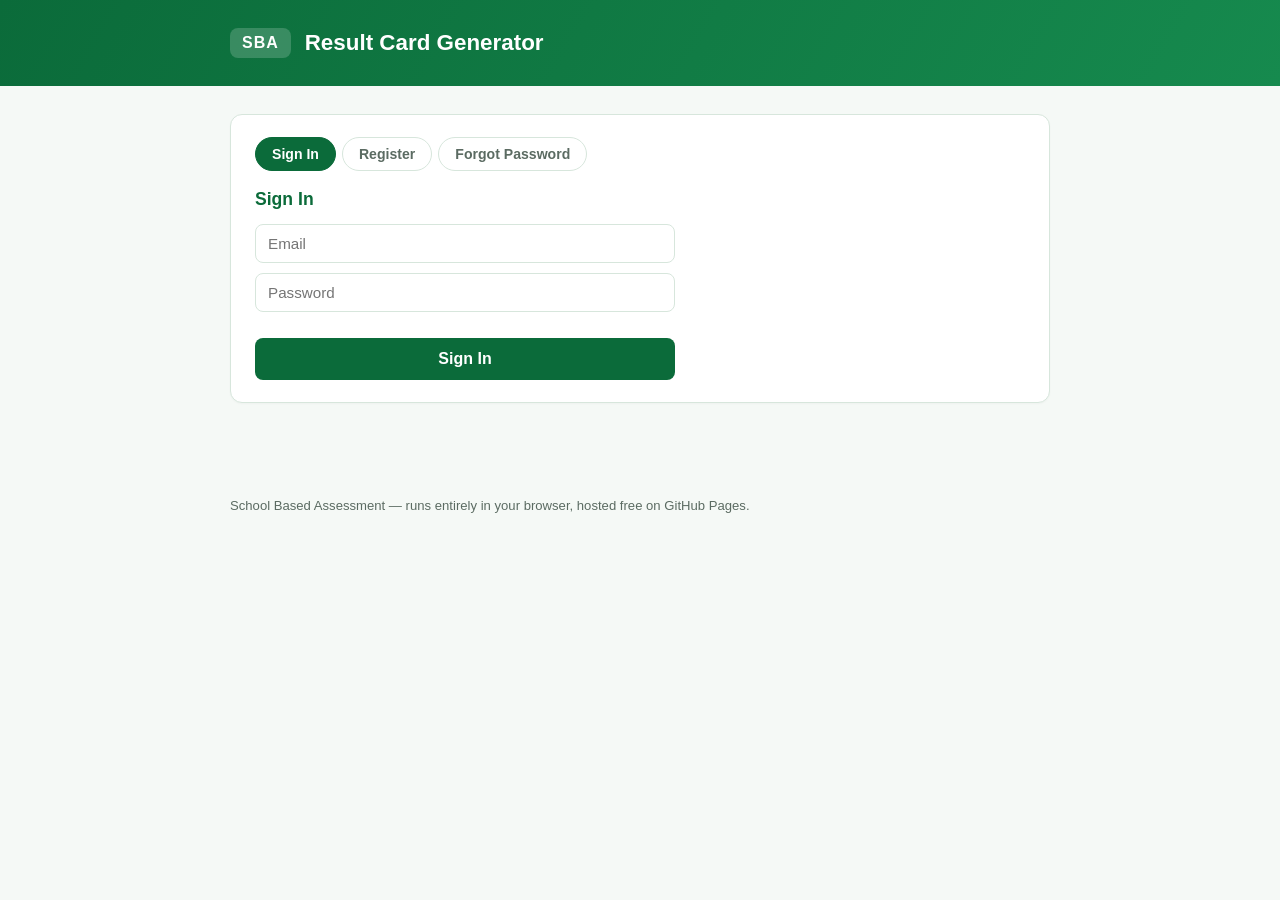
<file: docs/index.html>
<!DOCTYPE html>
<html lang="en">
<head>
<meta charset="UTF-8">
<meta name="viewport" content="width=device-width, initial-scale=1.0">
<title>SBA Result Card Generator</title>
<link rel="stylesheet" href="css/style.css">
</head>
<body>
  <header class="topbar">
    <div class="wrap topbar-row">
      <div class="topbar-left">
        <span class="badge">SBA</span>
        <h1>Result Card Generator</h1>
      </div>
      <div class="topbar-right" id="topbar-account" hidden>
        <span id="topbar-email"></span>
        <a href="#" id="nav-signout">Sign out</a>
      </div>
    </div>
  </header>

  <main class="wrap">

    <!-- ============== LOGGED OUT: auth card ============== -->
    <section class="card" id="view-auth">
      <div class="auth-tabs">
        <button class="auth-tab active" data-tab="signin">Sign In</button>
        <button class="auth-tab" data-tab="signup">Register</button>
        <button class="auth-tab" data-tab="forgot">Forgot Password</button>
      </div>

      <div id="tab-signin" class="auth-panel">
        <h2>Sign In</h2>
        <div class="account-form">
          <input type="email" id="signin-email" placeholder="Email" autocomplete="email">
          <input type="password" id="signin-password" placeholder="Password" autocomplete="current-password">
          <button id="signin-btn" class="btn">Sign In</button>
          <div id="signin-status" class="status" hidden></div>
        </div>
      </div>

      <div id="tab-signup" class="auth-panel" hidden>
        <h2>Register</h2>
        <div class="account-form">
          <label class="field-label">School Name</label>
          <input type="text" id="signup-school" placeholder="School name">
          <label class="field-label">EMIS Code / Registration No.</label>
          <input type="text" id="signup-emis" placeholder="EMIS code or registration number">
          <label class="field-label">Email</label>
          <input type="email" id="signup-email" placeholder="Email" autocomplete="email">
          <label class="field-label">Password</label>
          <input type="password" id="signup-password" placeholder="Password" autocomplete="new-password">
          <label class="field-label">Confirm Password</label>
          <input type="password" id="signup-password-confirm" placeholder="Confirm password" autocomplete="new-password">
          <button id="signup-btn" class="btn">Register</button>
          <div id="signup-status" class="status" hidden></div>
          <p class="muted">New accounts start with the <strong>Free</strong> package: 5 result card credits, no admin action needed.</p>
        </div>
      </div>

      <div id="tab-forgot" class="auth-panel" hidden>
        <h2>Reset Password</h2>
        <div class="account-form">
          <input type="email" id="forgot-email" placeholder="Email" autocomplete="email">
          <button id="forgot-btn" class="btn">Send Reset Link</button>
          <div id="forgot-status" class="status" hidden></div>
        </div>
      </div>
    </section>

    <!-- ============== USER DASHBOARD (hidden for admin accounts) ============== -->
    <div id="view-user" hidden>

      <section class="card">
        <h2>Dashboard</h2>
        <div class="dash-grid">
          <div class="dash-item"><span class="dash-label">School</span><span class="dash-value" id="dash-school">&ndash;</span></div>
          <div class="dash-item"><span class="dash-label">EMIS / Registration No.</span><span class="dash-value" id="dash-emis">&ndash;</span></div>
          <div class="dash-item"><span class="dash-label">Package</span><span class="dash-value" id="dash-package">&ndash;</span></div>
          <div class="dash-item"><span class="dash-label">Account Type</span><span class="dash-value" id="dash-account-type">&ndash;</span></div>
        </div>
        <div class="credit-banner">
          <div><span class="credit-number" id="dash-remaining">0</span><span class="credit-caption">Remaining</span></div>
          <div><span class="credit-number-sm" id="dash-total">0</span><span class="credit-caption">Total</span></div>
          <div><span class="credit-number-sm" id="dash-used">0</span><span class="credit-caption">Used</span></div>
        </div>
        <p class="muted">Need more result card credits? Contact the administrator to add a package.</p>
      </section>

      <section class="card">
        <h2>Profile</h2>
        <div class="account-form">
          <label class="field-label">School Name</label>
          <input type="text" id="profile-school">
          <label class="field-label">District (printed on the card)</label>
          <input type="text" id="profile-district">
          <label class="field-label">EMIS Code / Registration No.</label>
          <input type="text" id="profile-emis">
          <button id="profile-save-btn" class="btn btn-secondary">Save Profile</button>
          <div id="profile-status" class="status" hidden></div>
        </div>
        <details class="password-details">
          <summary>Change password</summary>
          <div class="account-form">
            <input type="password" id="new-password" placeholder="New password" autocomplete="new-password">
            <button id="change-password-btn" class="btn btn-secondary">Update Password</button>
            <div id="password-status" class="status" hidden></div>
          </div>
        </details>
      </section>

      <section class="card">
        <h2>Create Result Cards</h2>

        <div class="account-form">
          <label class="field-label">Result Card Heading</label>
          <input type="text" id="builder-heading" value="REPORT CARD SCHOOL BASED ASSESSMENT (SBA)">
          <label class="field-label">Year (printed on the card)</label>
          <input type="text" id="builder-year" placeholder="e.g. 2026">
        </div>

        <p class="muted" style="margin-top:16px">
          Everything runs in your browser &mdash; nothing is uploaded to any
          server. Choose a <strong>.xlsx</strong> or <strong>.xlsm</strong> file
          with a <strong>Log Sheet</strong> (one row per student). School Name
          on every card comes from your profile above, not the spreadsheet.
        </p>
        <p class="muted">
          Don't have a Log Sheet yet?
          <a class="download-link" href="templates/Log_Sheet_Template.xlsx" download>Download a blank template &#8595;</a>
        </p>

        <div class="upload-form">
          <label class="dropzone" for="file-input">
            <input id="file-input" type="file" accept=".xlsx,.xlsm">
            <span class="dz-text" id="dz-text">Click to choose a file, or drag it here</span>
          </label>
          <button id="generate-btn" class="btn" disabled>Review &amp; Generate</button>
          <div id="status" class="status" hidden></div>
          <div id="progress-wrap" class="progress-wrap" hidden>
            <div id="progress-bar" class="progress-bar"></div>
          </div>
        </div>
      </section>

      <section class="card">
        <h2>Generation History</h2>
        <div class="table-scroll">
          <table class="ref-table" id="history-table">
            <thead><tr><th>When</th><th>Year</th><th>Heading</th><th>Cards</th><th>Class</th><th>Section</th></tr></thead>
            <tbody id="history-body"><tr><td colspan="6" class="muted">No generations yet.</td></tr></tbody>
          </table>
        </div>
      </section>

      <section class="card">
        <h2>Payment History</h2>
        <div class="table-scroll">
          <table class="ref-table" id="payments-table">
            <thead><tr><th>Date</th><th>Package</th><th>Amount</th><th>Credits</th><th>Status</th></tr></thead>
            <tbody id="payments-body"><tr><td colspan="5" class="muted">No payments yet.</td></tr></tbody>
          </table>
        </div>
      </section>

      <section class="card">
        <h2>Expected columns in the Log Sheet</h2>
        <p class="muted">Header row on row 1; one student per row below it.</p>
        <div class="table-scroll">
          <table class="ref-table">
            <thead>
              <tr>
                <th>School Name</th><th>Class</th><th>Roll No.</th><th>B.Form No.</th>
                <th>Student Name</th><th>Father Name</th><th>Date Of Birth</th><th>Section</th>
                <th>English</th><th>Urdu</th><th>Mathematics</th>
                <th>General Knowledge / General Science</th>
                <th>Social Studies / History / Geography</th>
                <th>Islamiat / Ethics</th><th>Holy Quran</th><th>Computer Education</th><th>Other Subject</th>
              </tr>
            </thead>
          </table>
        </div>
      </section>

      <section class="card">
        <h2>Grading formula</h2>
        <table class="grade-table">
          <tr><th>Grade</th><th>Percentage</th></tr>
          <tr><td>A+</td><td>Above 80%</td></tr>
          <tr><td>A</td><td>70% &ndash; 79%</td></tr>
          <tr><td>B</td><td>60% &ndash; 69%</td></tr>
          <tr><td>C</td><td>50% &ndash; 59%</td></tr>
          <tr><td>D</td><td>40% &ndash; 49%</td></tr>
          <tr><td>E</td><td>33% &ndash; 39%</td></tr>
          <tr><td>F</td><td>Below 33%</td></tr>
        </table>
      </section>
    </div>

    <!-- ============== ADMIN DASHBOARD (completely separate from the user view) ============== -->
    <div id="view-admin" hidden>
      <section class="card">
        <h2>Admin Dashboard</h2>
        <div class="stat-grid" id="admin-stats">
          <div class="stat-card"><span class="stat-value" id="stat-total-users">0</span><span class="stat-label">Total Users</span></div>
          <div class="stat-card"><span class="stat-value" id="stat-free-users">0</span><span class="stat-label">Free Users</span></div>
          <div class="stat-card"><span class="stat-value" id="stat-paid-users">0</span><span class="stat-label">Paid Users</span></div>
          <div class="stat-card"><span class="stat-value" id="stat-total-generated">0</span><span class="stat-label">Cards Generated</span></div>
          <div class="stat-card"><span class="stat-value" id="stat-total-allocated">0</span><span class="stat-label">Credits Allocated</span></div>
          <div class="stat-card"><span class="stat-value" id="stat-total-used">0</span><span class="stat-label">Credits Used</span></div>
          <div class="stat-card"><span class="stat-value" id="stat-total-remaining">0</span><span class="stat-label">Credits Remaining</span></div>
          <div class="stat-card"><span class="stat-value" id="stat-zero-credit">0</span><span class="stat-label">Zero-Credit Users</span></div>
          <div class="stat-card"><span class="stat-value" id="stat-low-credit">0</span><span class="stat-label">Low-Credit Users (&le;5)</span></div>
        </div>
      </section>

      <section class="card">
        <h2>Users</h2>
        <div class="filter-bar">
          <input type="text" id="admin-search" placeholder="Search school, email, EMIS&hellip;">
          <select id="admin-filter">
            <option value="all">All</option>
            <option value="free">Free</option>
            <option value="paid">Paid</option>
            <option value="zero">Zero Credits</option>
            <option value="remaining">Has Credits Remaining</option>
          </select>
        </div>
        <div class="table-scroll">
          <table class="ref-table" id="admin-users-table">
            <thead>
              <tr>
                <th>School</th><th>Email</th><th>EMIS/Reg No.</th><th>Type</th><th>Package</th>
                <th>Total</th><th>Used</th><th>Remaining</th><th>Joined</th><th></th>
              </tr>
            </thead>
            <tbody id="admin-users-body"><tr><td colspan="10" class="muted">Loading&hellip;</td></tr></tbody>
          </table>
        </div>
      </section>

      <section class="card">
        <h2>Test Result Card Generator</h2>
        <p class="muted">
          The same generator every school uses, for the admin account to verify
          the system end to end. <strong>No credits are deducted and nothing is
          logged to any account's history</strong> &mdash; this is a sandbox.
        </p>

        <div class="account-form">
          <label class="field-label">School Name (test cards only)</label>
          <input type="text" id="admin-test-school" placeholder="Test School" value="Admin Test School">
          <label class="field-label">District</label>
          <input type="text" id="admin-test-district" placeholder="District" value="Layyah">
          <label class="field-label">Result Card Heading</label>
          <input type="text" id="admin-test-heading" value="REPORT CARD SCHOOL BASED ASSESSMENT (SBA)">
          <label class="field-label">Year</label>
          <input type="text" id="admin-test-year" placeholder="e.g. 2026">
        </div>

        <p class="muted" style="margin-top:14px">
          Don't have a Log Sheet handy?
          <a class="download-link" href="templates/Log_Sheet_Template.xlsx" download>Download the blank template &#8595;</a>
        </p>

        <div class="upload-form">
          <label class="dropzone" for="admin-test-file-input">
            <input id="admin-test-file-input" type="file" accept=".xlsx,.xlsm">
            <span class="dz-text" id="admin-test-dz-text">Click to choose a file, or drag it here</span>
          </label>
          <button id="admin-test-generate-btn" class="btn" disabled>Run Test Generation</button>
          <div id="admin-test-status" class="status" hidden></div>
          <div id="admin-test-progress-wrap" class="progress-wrap" hidden>
            <div id="admin-test-progress-bar" class="progress-bar"></div>
          </div>
        </div>
      </section>

      <section class="card" id="admin-detail-card" hidden>
        <h2>User Detail</h2>
        <div class="dash-grid" id="admin-detail-grid"></div>

        <div class="account-form admin-package-form">
          <label class="field-label">Add Package</label>
          <select id="admin-package-select"></select>
          <input type="hidden" id="admin-detail-user-id">
          <input type="text" id="admin-package-notes" placeholder="Notes (optional)">
          <button id="admin-package-confirm-btn" class="btn btn-secondary">Record Payment &amp; Add Credits</button>
          <div id="admin-package-status" class="status" hidden></div>
        </div>

        <h3 class="history-heading">Payment History</h3>
        <div class="table-scroll">
          <table class="ref-table" id="admin-detail-payments">
            <thead><tr><th>Date</th><th>Package</th><th>Amount</th><th>Credits</th></tr></thead>
            <tbody></tbody>
          </table>
        </div>

        <h3 class="history-heading">Generation History</h3>
        <div class="table-scroll">
          <table class="ref-table" id="admin-detail-history">
            <thead><tr><th>Date</th><th>Year</th><th>Heading</th><th>Cards</th></tr></thead>
            <tbody></tbody>
          </table>
        </div>
      </section>
    </div>
  </main>

  <footer class="wrap footer">
    <p>School Based Assessment &mdash; runs entirely in your browser, hosted free on GitHub Pages.</p>
  </footer>

  <!-- ============== Modals ============== -->
  <div class="modal-overlay" id="modal-missing" hidden>
    <div class="modal-box">
      <h2>Some information is missing</h2>
      <p class="muted">Review the affected students below before continuing.</p>
      <div class="table-scroll modal-table-scroll">
        <table class="ref-table">
          <thead><tr><th>Student</th><th>Missing Information</th></tr></thead>
          <tbody id="missing-info-body"></tbody>
        </table>
      </div>
      <p class="warning-text">Warning: if you continue, the affected fields will remain blank (marks will count as 0 in grade calculations). Do you want to continue?</p>
      <div class="modal-btn-row">
        <button class="btn btn-secondary" id="missing-go-back-btn">Go Back &amp; Correct</button>
        <button class="btn" id="missing-continue-btn">Continue &amp; Generate</button>
      </div>
    </div>
  </div>

  <div class="modal-overlay" id="modal-review" hidden>
    <div class="modal-box">
      <h2>Review Before Generating</h2>
      <div class="review-grid">
        <div><span class="dash-label">School</span><span class="dash-value" id="review-school"></span></div>
        <div><span class="dash-label">EMIS/Registration No.</span><span class="dash-value" id="review-emis"></span></div>
        <div><span class="dash-label">Heading</span><span class="dash-value" id="review-heading"></span></div>
        <div><span class="dash-label">Year</span><span class="dash-value" id="review-year"></span></div>
        <div><span class="dash-label">Cards to Generate</span><span class="dash-value" id="review-count"></span></div>
        <div><span class="dash-label">Available Credits</span><span class="dash-value" id="review-available"></span></div>
        <div><span class="dash-label">Remaining After</span><span class="dash-value" id="review-after"></span></div>
        <div><span class="dash-label">Missing Information</span><span class="dash-value" id="review-missing"></span></div>
      </div>
      <div id="review-insufficient" class="status error" hidden>You do not have enough result-card generations remaining. Please contact the administrator to purchase/add another package.</div>
      <div class="modal-btn-row">
        <button class="btn btn-secondary" id="review-cancel-btn">Cancel</button>
        <button class="btn" id="review-confirm-btn">Confirm &amp; Generate</button>
      </div>
    </div>
  </div>

  <!-- Off-screen render target: one card is built here per student, then rasterized to PDF -->
  <div id="render-root" aria-hidden="true"></div>
  <template id="card-template">
    <div class="rc-card">
      <div class="rc-banner">
        <img src="assets/header-banner.jpg" alt="">
        <h1 class="rc-title" data-field="heading">REPORT CARD SCHOOL BASED ASSESSMENT (SBA)</h1>
      </div>

      <table class="rc-info">
        <tr>
          <td class="rc-label" style="width:16%">SCHOOL NAME</td>
          <td class="rc-value" data-field="school" style="width:34%"></td>
          <td class="rc-label" style="width:12%">DISTRICT</td>
          <td class="rc-value" data-field="district" style="width:38%"></td>
        </tr>
        <tr>
          <td class="rc-label">STUDENT NAME:</td>
          <td class="rc-value" data-field="name"></td>
          <td class="rc-label">FATHER NAME:</td>
          <td class="rc-value" data-field="father"></td>
        </tr>
        <tr>
          <td class="rc-label">B.FORM NO.</td>
          <td class="rc-value" data-field="bform"></td>
          <td class="rc-label">CLASS:</td>
          <td class="rc-value rc-inline"><span data-field="class"></span>
            <span class="rc-label rc-inline-label">ROLL NO.</span>
            <span class="rc-value-inline" data-field="roll"></span>
          </td>
        </tr>
        <tr>
          <td class="rc-label">SECTION</td>
          <td class="rc-value" data-field="section"></td>
          <td class="rc-label"></td>
          <td class="rc-value"></td>
        </tr>
        <tr>
          <td class="rc-label">D.O.B</td>
          <td class="rc-value" data-field="dob"></td>
          <td class="rc-label">IN WORDS</td>
          <td class="rc-value" data-field="dobWords"></td>
        </tr>
      </table>

      <div class="rc-two-col">
        <div class="rc-subjects">
          <div class="rc-section-header">PERFORMANCE IN SUBJECTS</div>
          <table class="rc-table">
            <thead>
              <tr><th>SR NO.</th><th>SUBJECTS</th><th>TOTAL MARKS</th><th>OBTAINED MARKS</th><th>GRADES</th></tr>
            </thead>
            <tbody data-field="subjectRows"></tbody>
            <tfoot>
              <tr class="rc-grand-total">
                <td colspan="2">GRAND TOTAL</td>
                <td data-field="grandTotalMax"></td>
                <td data-field="grandTotalObtained"></td>
                <td data-field="grandTotalGrade"></td>
              </tr>
            </tfoot>
          </table>
        </div>

        <div class="rc-extra">
          <div class="rc-section-header">PERFORMANCE IN EXTRACURRICULAR ACTIVITIES</div>
          <table class="rc-table">
            <thead>
              <tr><th>NATURE</th><th>VERY GOOD</th><th>GOOD</th><th>SCOPE OF IMPROVEMENT</th></tr>
            </thead>
            <tbody>
              <tr><td>PARTICIPATE IN TEACHING ACTIVITIES</td><td></td><td></td><td></td></tr>
              <tr><td>REGULARITY OF HOMEWORK</td><td></td><td></td><td></td></tr>
              <tr><td>DISCIPLINE</td><td></td><td></td><td></td></tr>
              <tr><td>PARTICIPATE IN SPORTS</td><td></td><td></td><td></td></tr>
              <tr><td>JOIN BAZM ADAB</td><td></td><td></td><td></td></tr>
              <tr><td>FROM TEACHERS AND COLLEAGUES</td><td></td><td></td><td></td></tr>
            </tbody>
            <tfoot>
              <tr class="rc-attendance">
                <td>TOTAL DAYS</td><td></td>
                <td>ATTENDANCE</td><td></td>
              </tr>
            </tfoot>
          </table>
        </div>
      </div>

      <div class="rc-two-col rc-remarks-row">
        <div class="rc-remarks">
          <div class="rc-remarks-label">TEACHER REMARKS:</div>
          <div class="rc-remarks-lines"><span></span><span></span><span></span><span></span></div>
        </div>
        <div class="rc-grading">
          <div class="rc-grading-header">GRADING FORMULA</div>
          <table class="rc-grading-table">
            <tr><td>A+</td><td>ABOVE 80%</td></tr>
            <tr><td>A</td><td>70 - 79 %</td></tr>
            <tr><td>B</td><td>60 - 69 %</td></tr>
            <tr><td>C</td><td>50 - 59 %</td></tr>
            <tr><td>D</td><td>40 - 49 %</td></tr>
            <tr><td>E</td><td>33 - 39 %</td></tr>
          </table>
        </div>
      </div>

      <div class="rc-signatures">
        <div>SIGNATURE CLASS TEACHER</div>
        <div>SIGNATURE HEAD MASTER/MISTRESS</div>
      </div>
    </div>
  </template>

  <script src="js/vendor/xlsx.full.min.js"></script>
  <script src="js/vendor/jszip.min.js"></script>
  <script src="js/vendor/html2canvas.min.js"></script>
  <script src="js/vendor/jspdf.umd.min.js"></script>
  <script src="js/vendor/supabase.min.js"></script>
  <script src="js/auth.js"></script>
  <script src="js/grading.js"></script>
  <script src="js/parse.js"></script>
  <script src="js/render.js"></script>
  <script src="js/account.js"></script>
  <script src="js/app.js"></script>
  <script src="js/admin-test.js"></script>
</body>
</html>
</file>
<file: docs/css/style.css>
/* ---------- Fonts ---------- */
@font-face {
  font-family: "Barlow Semi Condensed";
  src: url("../fonts/BarlowSemiCondensed-Regular.ttf") format("truetype");
  font-weight: 400; font-style: normal;
}
@font-face {
  font-family: "Barlow Semi Condensed";
  src: url("../fonts/BarlowSemiCondensed-Medium.ttf") format("truetype");
  font-weight: 500; font-style: normal;
}
@font-face {
  font-family: "Barlow Semi Condensed";
  src: url("../fonts/BarlowSemiCondensed-SemiBold.ttf") format("truetype");
  font-weight: 600; font-style: normal;
}
@font-face {
  font-family: "Barlow Semi Condensed";
  src: url("../fonts/BarlowSemiCondensed-Bold.ttf") format("truetype");
  font-weight: 700; font-style: normal;
}
@font-face {
  font-family: "Barlow Semi Condensed";
  src: url("../fonts/BarlowSemiCondensed-Italic.ttf") format("truetype");
  font-weight: 400; font-style: italic;
}

/* ---------- Upload page (same look as the original Flask version) ---------- */
:root {
  --green-dark: #0b6b3a;
  --green: #168a4e;
  --green-light: #e7f5ec;
  --ink: #1c2521;
  --muted: #5b6b62;
  --border: #d7e6dc;
  --bg: #f5f9f6;
  --danger: #b3261e;
  --danger-bg: #fdecea;
  --success: #0b6b3a;
  --success-bg: #e7f5ec;
}

* { box-sizing: border-box; }

body {
  margin: 0;
  font-family: "Segoe UI", Roboto, Helvetica, Arial, sans-serif;
  background: var(--bg);
  color: var(--ink);
}

.wrap { max-width: 860px; margin: 0 auto; padding: 0 20px; }

.topbar { background: linear-gradient(120deg, var(--green-dark), var(--green)); color: #fff; padding: 28px 0; }
.topbar .wrap { display: flex; align-items: center; gap: 14px; }
.badge { background: rgba(255,255,255,0.18); border-radius: 8px; padding: 6px 12px; font-weight: 700; letter-spacing: 0.06em; }
.topbar h1 { margin: 0; font-size: 1.4rem; font-weight: 600; }

main.wrap { padding: 28px 20px 60px; }

.card { background: #fff; border: 1px solid var(--border); border-radius: 12px; padding: 22px 24px; margin-bottom: 22px; box-shadow: 0 1px 2px rgba(0,0,0,0.03); }
.card h2 { margin: 0 0 6px; font-size: 1.1rem; color: var(--green-dark); }
.muted { color: var(--muted); font-size: 0.92rem; }
.download-link { color: var(--green-dark); font-weight: 600; text-decoration: underline; }
.download-link:hover { color: var(--green); }

.upload-form { margin-top: 16px; }
.dropzone { position: relative; display: flex; flex-direction: column; align-items: center; justify-content: center; gap: 6px; border: 2px dashed var(--green); background: var(--green-light); border-radius: 10px; padding: 32px 16px; cursor: pointer; text-align: center; }
.dropzone input[type="file"] { position: absolute; width: 1px; height: 1px; opacity: 0; }
.dz-text { font-weight: 600; color: var(--green-dark); }

.btn { display: block; width: 100%; margin-top: 16px; padding: 12px 18px; background: var(--green-dark); color: #fff; border: none; border-radius: 8px; font-size: 1rem; font-weight: 600; cursor: pointer; }
.btn:hover:not(:disabled) { background: var(--green); }
.btn:disabled { background: #a9bdb2; cursor: not-allowed; }

.status { margin-top: 14px; padding: 12px 16px; border-radius: 8px; font-size: 0.92rem; }
.status.error { background: var(--danger-bg); color: var(--danger); border: 1px solid #f3c4c0; }
.status.success { background: var(--success-bg); color: var(--success); border: 1px solid #bfe3cc; }
.status.info { background: #eef2f5; color: #3a4a56; border: 1px solid #d7e0e6; }

.progress-wrap { margin-top: 14px; height: 8px; border-radius: 4px; background: #e6ede9; overflow: hidden; }
.progress-bar { height: 100%; width: 0%; background: var(--green); transition: width 0.2s ease; }

.table-scroll { overflow-x: auto; }
.ref-table, .grade-table { border-collapse: collapse; width: 100%; font-size: 0.85rem; }
.ref-table th { background: var(--green-light); border: 1px solid var(--border); padding: 8px 10px; white-space: nowrap; text-align: left; color: var(--green-dark); }
.grade-table { max-width: 320px; }
.grade-table th, .grade-table td { border: 1px solid var(--border); padding: 6px 12px; text-align: left; }
.grade-table th { background: var(--green-light); color: var(--green-dark); }

.footer { color: var(--muted); font-size: 0.82rem; padding-bottom: 30px; }

/* ---------- Account card ---------- */
.account-form { display: flex; flex-direction: column; gap: 10px; max-width: 420px; margin-top: 14px; }
.account-form input[type="email"],
.account-form input[type="password"],
.account-form input[type="text"] {
  padding: 10px 12px; border: 1px solid var(--border); border-radius: 8px; font-size: 0.95rem;
}
.field-label { font-size: 0.82rem; color: var(--muted); margin-top: 4px; }
.account-btn-row { display: flex; gap: 10px; }
.account-btn-row .btn { margin-top: 0; }
.btn-secondary { background: #fff; color: var(--green-dark); border: 1px solid var(--green); }
.btn-secondary:hover:not(:disabled) { background: var(--green-light); }
#account-logged-in a#auth-signout-btn { color: var(--green-dark); font-weight: 600; }
.history-heading { margin: 22px 0 6px; font-size: 1rem; color: var(--green-dark); }

/* ---------- Off-screen result card (rasterized to PDF) ---------- */
#render-root {
  position: fixed;
  top: 0; left: -99999px;
  width: 1200px;
  z-index: -1;
}

.rc-card {
  width: 1160px;
  background: #ffffff;
  color: #1a1a1a;
  font-family: "Barlow Semi Condensed", Arial, sans-serif;
  border: 2px solid #1a1a1a;
  padding: 0 0 24px;
}

.rc-banner { position: relative; width: 100%; height: 190px; overflow: hidden; }
.rc-banner img { width: 100%; height: 100%; object-fit: cover; display: block; }
.rc-title {
  position: absolute; left: 0; right: 0; bottom: 14px;
  margin: 0; text-align: center;
  font-size: 40px; font-weight: 700; color: #1a1a1a;
  letter-spacing: 0.5px;
}

.rc-info { width: 100%; border-collapse: collapse; margin-top: 14px; }
.rc-info td { padding: 10px 18px; font-size: 22px; font-weight: 700; border-bottom: 1px dotted #999; }
.rc-label { white-space: nowrap; color: #1a1a1a; }
.rc-value { color: #1a1a1a; }
.rc-inline { display: table-cell; }
.rc-inline-label { padding-left: 24px; }
.rc-value-inline { padding-left: 10px; }

.rc-two-col { display: flex; gap: 16px; padding: 0 18px; margin-top: 10px; }
.rc-subjects { flex: 1.5; }
.rc-extra { flex: 1; }

.rc-section-header {
  background: #b6d7a8; color: #1a1a1a; font-weight: 700; text-align: center;
  padding: 10px 6px; font-size: 20px; border: 1px solid #1a1a1a; border-bottom: none;
}

.rc-table { width: 100%; border-collapse: collapse; font-size: 17px; }
.rc-table th, .rc-table td { border: 1px solid #1a1a1a; padding: 8px 8px; text-align: center; font-weight: 700; }
.rc-table thead th { font-size: 16px; }
.rc-table tbody td:nth-child(2) { text-align: left; }
.rc-grand-total td { background: #ffffff; }
.rc-attendance td { background: #b6d7a8; }

.rc-remarks-row { margin-top: 16px; align-items: stretch; }
.rc-remarks { flex: 1.5; border: 1px solid #1a1a1a; padding: 10px 14px; }
.rc-remarks-label { font-weight: 700; font-size: 19px; margin-bottom: 10px; }
.rc-remarks-lines span { display: block; border-bottom: 1px solid #ccc; height: 26px; }

.rc-grading { flex: 1; border: 1px solid #1a1a1a; }
.rc-grading-header { background: #6aa84f; color: #ffffff; font-weight: 700; text-align: center; padding: 10px; font-size: 21px; }
.rc-grading-table { width: 100%; border-collapse: collapse; font-size: 20px; }
.rc-grading-table td { background: #b6d7a8; border: 1px solid #ffffff; padding: 6px 14px; font-weight: 700; text-align: center; }
.rc-grading-table td:first-child { width: 30%; }

.rc-signatures { display: flex; justify-content: space-between; margin-top: 60px; padding: 0 40px; font-weight: 700; font-size: 20px; }

/* ---------- Topbar account area ---------- */
.topbar-row { display: flex; align-items: center; justify-content: space-between; flex-wrap: wrap; gap: 10px; }
.topbar-left { display: flex; align-items: center; gap: 14px; }
.topbar-right { display: flex; align-items: center; gap: 14px; font-size: 0.9rem; color: #fff; }
.topbar-right[hidden] { display: none; }
.topbar-right a { color: #fff; font-weight: 600; }

/* ---------- Auth tabs ---------- */
.auth-tabs { display: flex; gap: 6px; margin-bottom: 18px; flex-wrap: wrap; }
.auth-tab {
  padding: 8px 16px; border: 1px solid var(--border); background: #fff; border-radius: 20px;
  cursor: pointer; font-size: 0.88rem; color: var(--muted); font-weight: 600;
}
.auth-tab.active { background: var(--green-dark); border-color: var(--green-dark); color: #fff; }
.auth-panel h2 { margin-top: 0; }

/* ---------- Dashboard ---------- */
.dash-grid { display: grid; grid-template-columns: repeat(auto-fit, minmax(180px, 1fr)); gap: 14px; margin: 14px 0; }
.dash-item, .review-grid > div { display: flex; flex-direction: column; gap: 2px; }
.dash-label { font-size: 0.78rem; color: var(--muted); text-transform: uppercase; letter-spacing: 0.04em; }
.dash-value { font-size: 1rem; font-weight: 600; color: var(--ink); word-break: break-word; }

.credit-banner {
  display: flex; gap: 24px; flex-wrap: wrap; align-items: baseline;
  background: var(--green-light); border-radius: 10px; padding: 16px 20px; margin: 14px 0 6px;
}
.credit-banner > div { display: flex; flex-direction: column; align-items: center; min-width: 70px; }
.credit-number { font-size: 2.2rem; font-weight: 700; color: var(--green-dark); line-height: 1; }
.credit-number-sm { font-size: 1.3rem; font-weight: 700; color: var(--ink); line-height: 1; }
.credit-caption { font-size: 0.75rem; color: var(--muted); margin-top: 4px; }

.password-details { margin-top: 16px; }
.password-details summary { cursor: pointer; font-weight: 600; color: var(--green-dark); }
.password-details .account-form { margin-top: 10px; }

/* ---------- Admin stat grid ---------- */
.stat-grid { display: grid; grid-template-columns: repeat(auto-fit, minmax(140px, 1fr)); gap: 12px; margin-top: 14px; }
.stat-card { background: var(--green-light); border-radius: 10px; padding: 14px; text-align: center; }
.stat-value { display: block; font-size: 1.6rem; font-weight: 700; color: var(--green-dark); }
.stat-label { display: block; font-size: 0.78rem; color: var(--muted); margin-top: 4px; }

.filter-bar { display: flex; gap: 10px; flex-wrap: wrap; margin: 14px 0; }
.filter-bar input[type="text"] { flex: 1; min-width: 180px; padding: 9px 12px; border: 1px solid var(--border); border-radius: 8px; }
.filter-bar select { padding: 9px 12px; border: 1px solid var(--border); border-radius: 8px; }

.badge-pill { display: inline-block; padding: 2px 10px; border-radius: 12px; font-size: 0.78rem; font-weight: 700; text-transform: capitalize; }
.badge-free { background: #eef2f5; color: #3a4a56; }
.badge-paid { background: var(--green-light); color: var(--green-dark); }

.btn-link { background: none; border: none; color: var(--green-dark); font-weight: 600; cursor: pointer; text-decoration: underline; padding: 0; font-size: 0.88rem; }

.admin-package-form { margin-top: 16px; max-width: 480px; }
.admin-package-form select { padding: 10px 12px; border: 1px solid var(--border); border-radius: 8px; font-size: 0.95rem; }

/* ---------- Modals ---------- */
.modal-overlay {
  position: fixed; inset: 0; background: rgba(15, 30, 20, 0.5);
  display: flex; align-items: center; justify-content: center; padding: 16px; z-index: 50;
}
.modal-overlay[hidden] { display: none; }
.modal-box {
  background: #fff; border-radius: 12px; padding: 24px; max-width: 640px; width: 100%;
  max-height: 88vh; overflow-y: auto; box-shadow: 0 10px 30px rgba(0,0,0,0.2);
}
.modal-box h2 { margin-top: 0; color: var(--green-dark); }
.modal-table-scroll { max-height: 280px; overflow-y: auto; }
.warning-text { background: var(--danger-bg); color: var(--danger); border: 1px solid #f3c4c0; border-radius: 8px; padding: 10px 14px; font-size: 0.9rem; margin: 14px 0; }
.modal-btn-row { display: flex; gap: 10px; margin-top: 18px; flex-wrap: wrap; }
.modal-btn-row .btn { margin-top: 0; flex: 1; min-width: 160px; }
.review-grid { display: grid; grid-template-columns: repeat(auto-fit, minmax(180px, 1fr)); gap: 14px; margin: 16px 0; }

/* ---------- Mobile tightening ---------- */
@media (max-width: 600px) {
  .wrap { padding: 0 14px; }
  .card { padding: 16px; }
  .dash-grid, .review-grid { grid-template-columns: 1fr 1fr; }
  .credit-banner { gap: 14px; padding: 14px; }
  .modal-btn-row .btn { min-width: 100%; }
}
</file>
